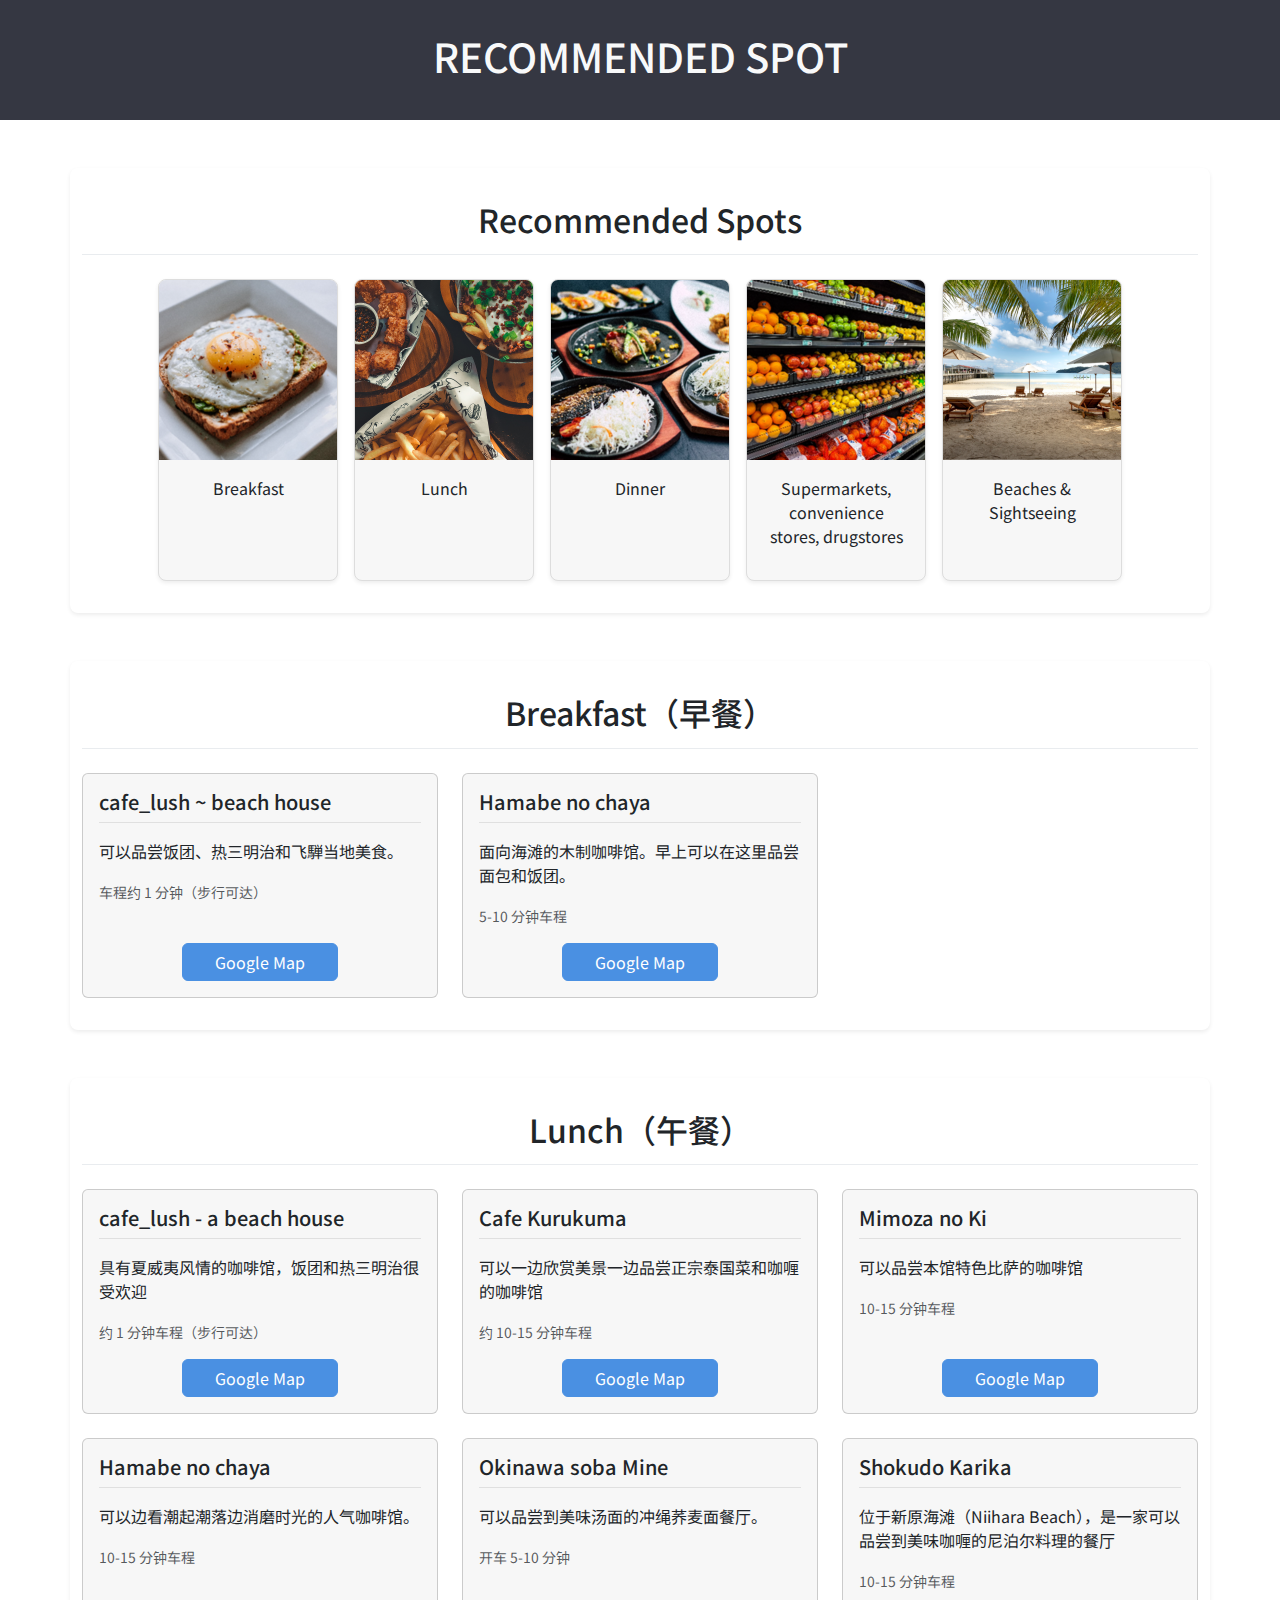
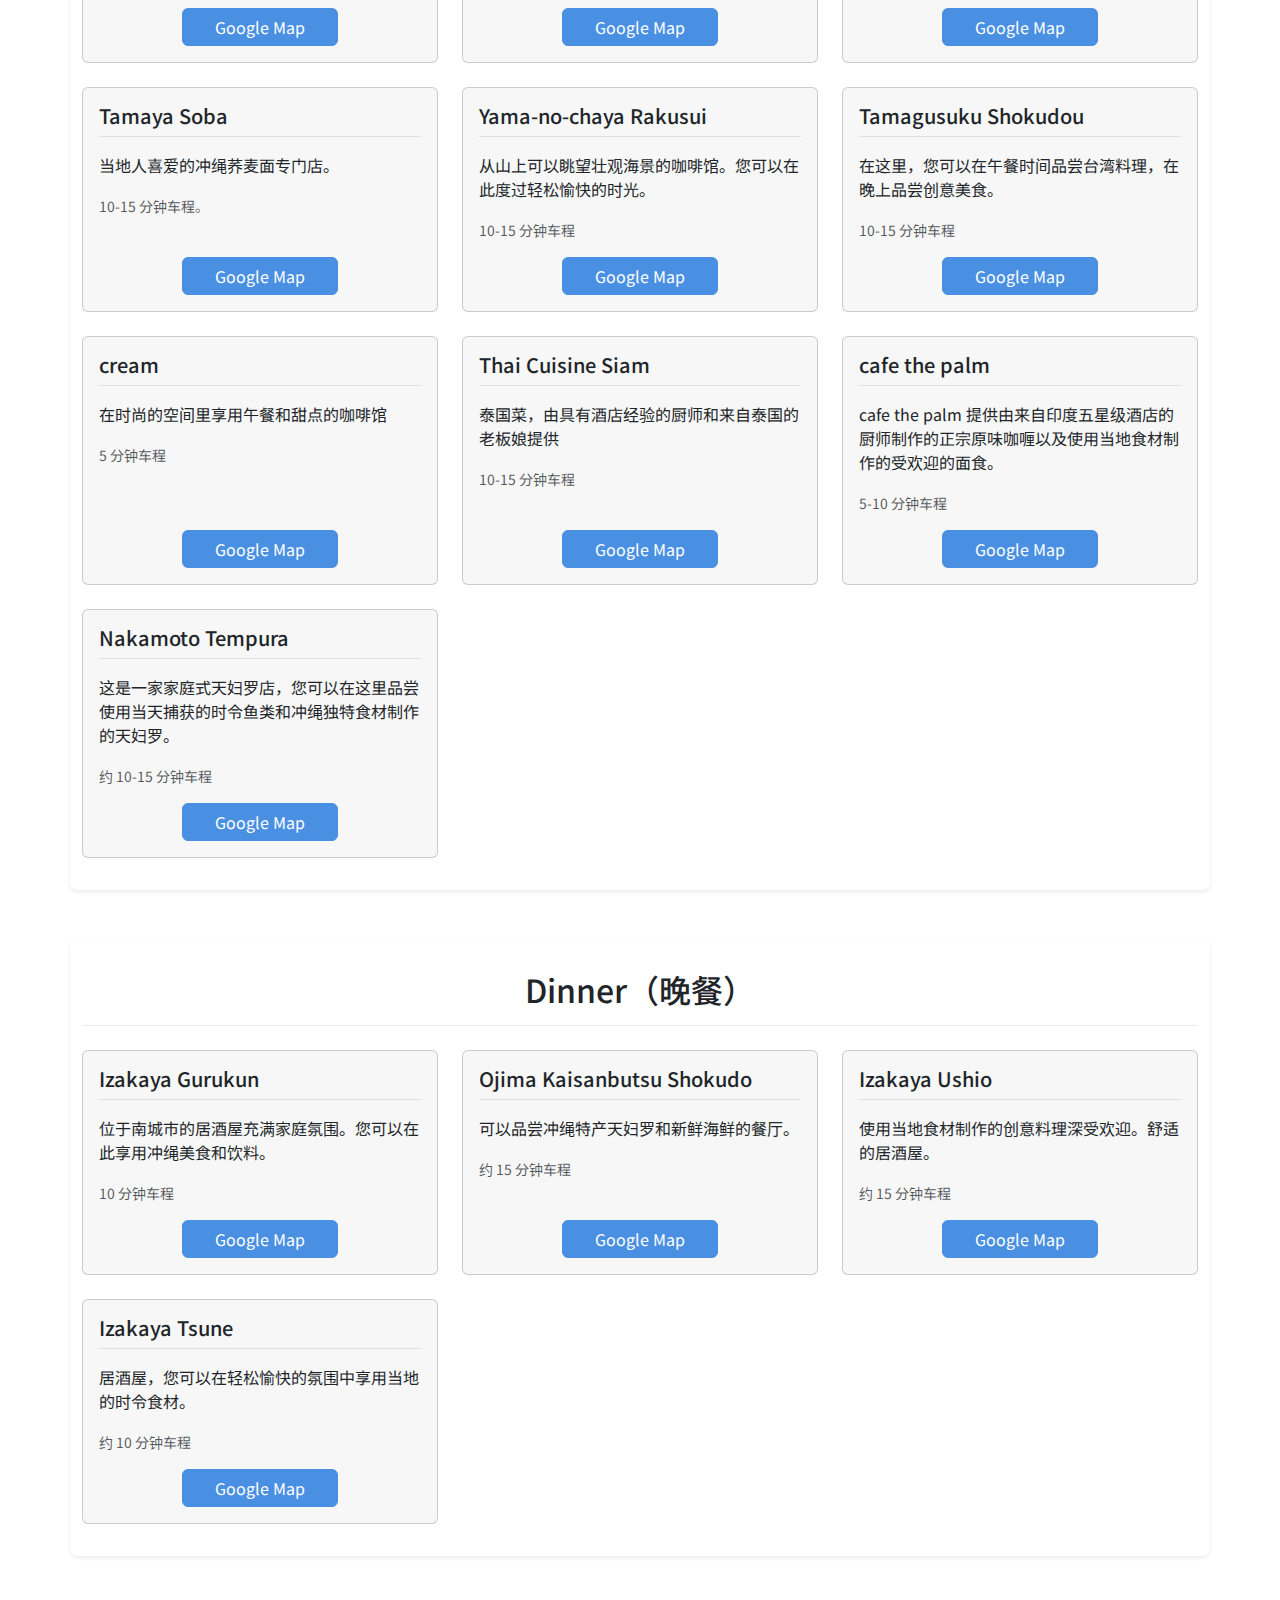
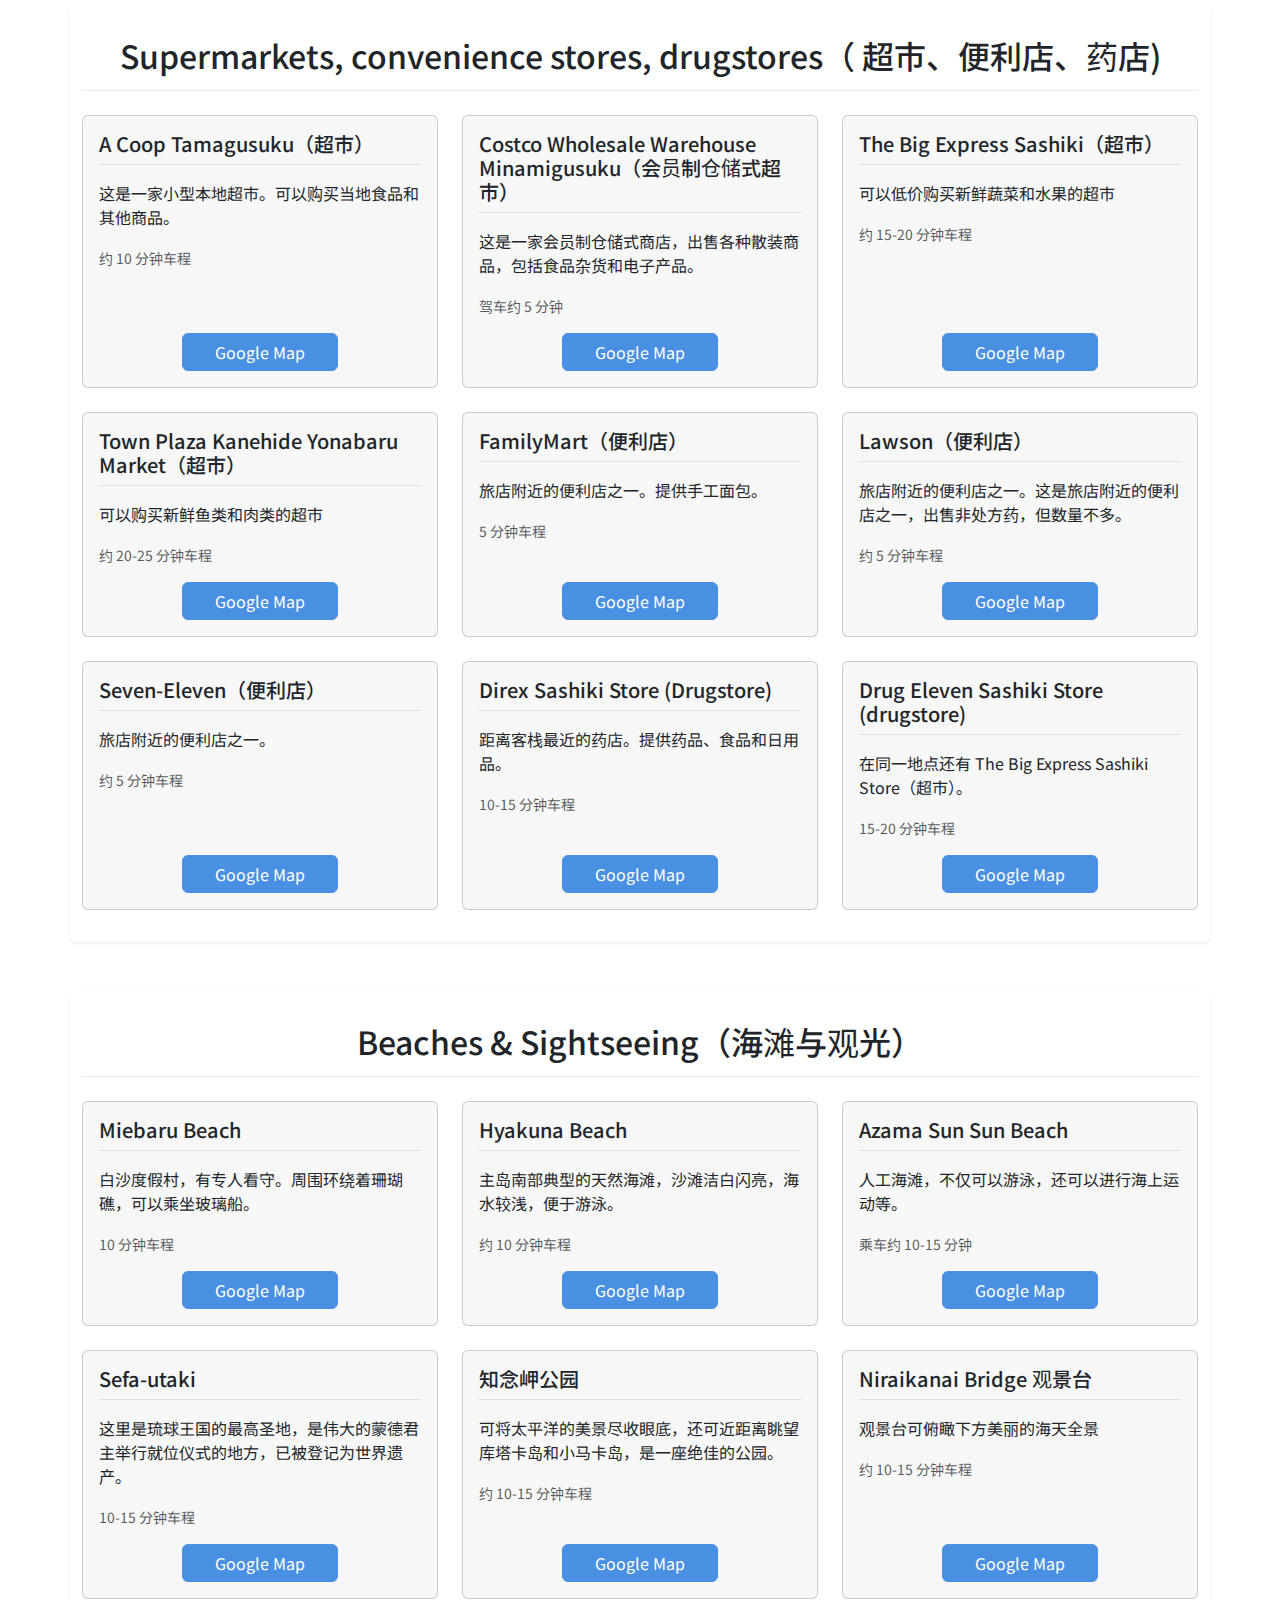
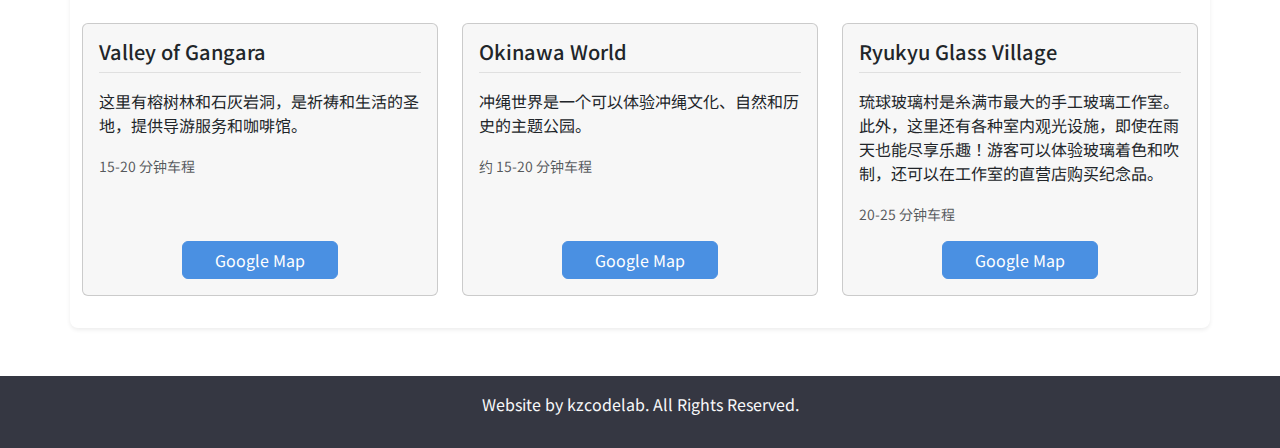
<file: Chinese Version/index.html>
<!DOCTYPE html>
<html lang="zh-CN">
<head>
    <meta charset="UTF-8">
    <meta name="viewport" content="width=device-width, initial-scale=1.0">
    <title>Vila Yamazato - Recommended Spots.Chinese Version</title>
    <link href="https://cdn.jsdelivr.net/npm/bootstrap@5.3.0/dist/css/bootstrap.min.css" rel="stylesheet">
    <link rel="stylesheet" href="css/style.css">
    <link rel="preconnect" href="https://fonts.googleapis.com">
    <link rel="preconnect" href="https://fonts.gstatic.com" crossorigin>
    <link href="https://fonts.googleapis.com/css2?family=Noto+Sans+JP:wght@400;700&display=swap" rel="stylesheet">
</head>
<body>
    <header class="banner text-center">
        <h1>RECOMMENDED SPOT</h1>
    </header>

    <main>
        <section id="spots" class="container my-5">
            <h2 class="text-center mb-4">Recommended Spots</h2>
            <div class="item-list d-flex flex-wrap justify-content-center gap-3">
                <div class="category-card">
                    <a href="#breakfast">
                        <img src="images/朝食.png" alt="Breakfast">
                        <div class="card-content">
                            <p>Breakfast</p>
                        </div>
                    </a>
                </div>
                <div class="category-card">
                    <a href="#lunch">
                        <img src="images/ランチ.png" alt="Lunch">
                        <div class="card-content">
                            <p>Lunch</p>
                        </div>
                    </a>
                </div>
                <div class="category-card">
                    <a href="#dinner">
                        <img src="images/ディナー.png" alt="Dinner">
                        <div class="card-content">
                            <p>Dinner</p>
                        </div>
                    </a>
                </div>
                <div class="category-card">
                    <a href="#shops">
                        <img src="images/スーパー.png" alt="Supermarkets, convenience stores, drugstores">
                        <div class="card-content">
                            <p>Supermarkets, convenience stores, drugstores</p>
                        </div>
                    </a>
                </div>
                <div class="category-card">
                    <a href="#sightseeing">
                        <img src="images/ビーチ・観光.png" alt="Beaches & Sightseeing">
                        <div class="card-content">
                            <p>Beaches & Sightseeing</p>
                        </div>
                    </a>
                </div>
            </div>
        </section>

        <section id="breakfast" class="container my-5">
            <h2 class="text-center mb-4">Breakfast（早餐）</h2>
            <div class="row row-cols-1 row-cols-md-3 g-4">
                <div class="col">
                    <div class="card h-100">
                        <div class="card-body">
                            <h5 class="card-title">cafe_lush ~ beach house</h5>
                            <p class="card-text">可以品尝饭团、热三明治和飞騨当地美食。</p>
                            <p class="card-text"><small class="text-muted">车程约 1 分钟（步行可达）</small></p>
                            <a href="https://www.google.com/maps/place/cafe_lush%E3%80%9C%E6%B5%B7%E3%81%AE%E5%AE%B6%E3%80%9C%F0%9F%8C%B4%E6%B2%96%E7%B8%84%E5%8D%97%E5%9F%8E%E5%B8%82%E5%BA%97/@26.1577302,127.8061522,887m/data=!3m2!1e3!4b1!4m6!3m5!1s0x34e56f13fc82727b:0x9670974c09af8abd!8m2!3d26.1577302!4d127.8061522!16s%2Fg%2F11vr1zrhy8?hl=ja&entry=ttu&g_ep=EgoyMDI1MDczMC4wIKXMDSoASAFQAw%3D%3D" class="btn btn-primary" target="_blank">Google Map</a>
                        </div>
                    </div>
                </div>
                <div class="col">
                    <div class="card h-100">
                        <div class="card-body">
                            <h5 class="card-title">Hamabe no chaya</h5>
                            <p class="card-text">面向海滩的木制咖啡馆。早上可以在这里品尝面包和饭团。</p>
                            <p class="card-text"><small class="text-muted">5-10 分钟车程</small></p>
                            <a href="https://www.google.com/maps/place/%E6%B5%9C%E8%BE%BA%E3%81%AE%E8%8C%B6%E5%B1%8B/@26.1335308,127.7846459,887m/data=!3m2!1e3!4b1!4m6!3m5!1s0x34e56fc8f9810001:0xc15da1af306772af!8m2!3d26.1335308!4d127.7846459!16s%2Fg%2F1tm_zzvp?hl=ja&entry=ttu&g_ep=EgoyMDI1MDczMC4wIKXMDSoASAFQAw%3D%3D" class="btn btn-primary" target="_blank">Google Map</a>
                        </div>
                    </div>
                </div>
            </div>
        </section>

        <section id="lunch" class="container my-5">
            <h2 class="text-center mb-4">Lunch（午餐）</h2>
            <div class="row row-cols-1 row-cols-md-3 g-4">
                <div class="col">
                    <div class="card h-100">
                        <div class="card-body">
                            <h5 class="card-title">cafe_lush - a beach house</h5>
                            <p class="card-text">具有夏威夷风情的咖啡馆，饭团和热三明治很受欢迎</p>
                            <p class="card-text"><small class="text-muted">约 1 分钟车程（步行可达）</small></p>
                            <a href="https://www.google.com/maps/place/cafe_lush%E3%80%9C%E6%B5%B7%E3%81%AE%E5%AE%B6%E3%80%9C%F0%9F%8C%B4%E6%B2%96%E7%B8%84%E5%8D%97%E5%9F%8E%E5%B8%82%E5%BA%97/data=!4m2!3m1!1s0x0:0x9670974c09af8abd?sa=X&ved=1t:2428&hl=ja&ictx=111" class="btn btn-primary" target="_blank">Google Map</a>
                        </div>
                    </div>
                </div>
                <div class="col">
                    <div class="card h-100">
                        <div class="card-body">
                            <h5 class="card-title">Cafe Kurukuma</h5>
                            <p class="card-text">可以一边欣赏美景一边品尝正宗泰国菜和咖喱的咖啡馆</p>
                            <p class="card-text"><small class="text-muted">约 10-15 分钟车程</small></p>
                            <a href="https://www.google.com/maps/place/%E3%82%AB%E3%83%95%E3%82%A7%E3%81%8F%E3%82%8B%E3%81%8F%E3%81%BE/data=!4m2!3m1!1s0x34e571decec821af:0x65f912b05b88d66e?sa=X&ved=1t:242&hl=ja&ictx=111" class="btn btn-primary" target="_blank">Google Map</a>
                        </div>
                    </div>
                </div>
                <div class="col">
                    <div class="card h-100">
                        <div class="card-body">
                            <h5 class="card-title">Mimoza no Ki</h5>
                            <p class="card-text">可以品尝本馆特色比萨的咖啡馆</p>
                            <p class="card-text"><small class="text-muted">10-15 分钟车程</small></p>
                            <a href="https://www.google.com/maps/place/%E3%83%94%E3%82%B6+%E5%96%AB%E8%8C%B6+%E3%83%9F%E3%83%A2%E3%82%B6%E3%81%AE%E6%9C%A8/@26.1716393,127.7637634,1773m/data=!3m1!1e3!4m6!3m5!1s0x34e56ef7b988c159:0x70b8e118ec5d2e3b!8m2!3d26.1718426!4d127.7657483!16s%2Fg%2F11c1n31s64?entry=ttu&g_ep=EgoyMDI1MDczMC4wIKXMDSoASAFQAw%3D%3D" class="btn btn-primary" target="_blank">Google Map</a>
                        </div>
                    </div>
                </div>
                <div class="col">
                    <div class="card h-100">
                        <div class="card-body">
                            <h5 class="card-title">Hamabe no chaya</h5>
                            <p class="card-text">可以边看潮起潮落边消磨时光的人气咖啡馆。</p>
                            <p class="card-text"><small class="text-muted">10-15 分钟车程</small></p>
                            <a href="https://www.google.com/maps/place/%E6%B5%9C%E8%BE%BA%E3%81%AE%E8%8C%B6%E5%B1%8B/data=!4m2!3m1!1s0x0:0xc15da1af306772af?sa=X&ved=1t:2428&hl=ja&ictx=111" class="btn btn-primary" target="_blank">Google Map</a>
                        </div>
                    </div>
                </div>
                <div class="col">
                    <div class="card h-100">
                        <div class="card-body">
                            <h5 class="card-title">Okinawa soba Mine</h5>
                            <p class="card-text">可以品尝到美味汤面的冲绳荞麦面餐厅。</p>
                            <p class="card-text"><small class="text-muted">开车 5-10 分钟</small></p>
                            <a href="https://www.google.com/maps/place/%E6%B2%96%E7%B8%84%E3%81%9D%E3%81%B0+%E5%B3%B0/data=!4m2!3m1!1s0x0:0x617d4bf3f7d3223d?sa=X&ved=1t:2428&hl=ja&ictx=111" class="btn btn-primary" target="_blank">Google Map</a>
                        </div>
                    </div>
                </div>
                <div class="col">
                    <div class="card h-100">
                        <div class="card-body">
                            <h5 class="card-title">Shokudo Karika</h5>
                            <p class="card-text">位于新原海滩（Niihara Beach），是一家可以品尝到美味咖喱的尼泊尔料理的餐厅</p>
                            <p class="card-text"><small class="text-muted">10-15 分钟车程</small></p>
                            <a href="https://www.google.com/maps/place/%E9%A3%9F%E5%A0%82%E3%81%8B%E3%82%8A%E3%81%8B/data=!4m2!3m1!1s0x34e56feaa4040209:0x83f4098675528479?sa=X&ved=1t:242&hl=ja&ictx=111" class="btn btn-primary" target="_blank">Google Map</a>
                        </div>
                    </div>
                </div>
                <div class="col">
                    <div class="card h-100">
                        <div class="card-body">
                            <h5 class="card-title">Tamaya Soba</h5>
                            <p class="card-text">当地人喜爱的冲绳荞麦面专门店。</p>
                            <p class="card-text"><small class="text-muted">10-15 分钟车程。</small></p>
                            <a href="https://www.google.com/maps/place/%E3%81%9D%E3%81%B0%E5%87%A6+%E7%8E%89%E5%AE%B6%E3%81%9D%E3%81%B0/@26.1908361,127.7450694,886m/data=!3m2!1e3!4b1!4m6!3m5!1s0x34e56e961c3459c7:0x63730577267adf16!8m2!3d26.1908361!4d127.7450694!16s%2Fg%2F1tgd94ps?hl=ja&entry=ttu&g_ep=EgoyMDI1MDczMC4wIKXMDSoASAFQAw%3D%3D" class="btn btn-primary" target="_blank">Google Map</a>
                        </div>
                    </div>
                </div>
                <div class="col">
                    <div class="card h-100">
                        <div class="card-body">
                            <h5 class="card-title">Yama-no-chaya Rakusui</h5>
                            <p class="card-text">从山上可以眺望壮观海景的咖啡馆。您可以在此度过轻松愉快的时光。</p>
                            <p class="card-text"><small class="text-muted">10-15 分钟车程</small></p>
                            <a href="https://www.google.com/maps/place/%E5%B1%B1%E3%81%AE%E8%8C%B6%E5%B1%8B%E3%83%BB%E6%A5%BD%E6%B0%B4/data=!4m2!3m1!1s0x0:0x87befc6e09a2447a?sa=X&ved=1t:2428&hl=ja&ictx=111" class="btn btn-primary" target="_blank">Google Map</a>
                        </div>
                    </div>
                </div>
                <div class="col">
                    <div class="card h-100">
                        <div class="card-body">
                            <h5 class="card-title">Tamagusuku Shokudou</h5>
                            <p class="card-text">在这里，您可以在午餐时间品尝台湾料理，在晚上品尝创意美食。</p>
                            <p class="card-text"><small class="text-muted">10-15 分钟车程</small></p>
                            <a href="https://www.google.com/maps/place/%E7%8E%89%E5%9F%8E%E9%A3%9F%E5%A0%82/@26.1369275,127.7825211,887m/data=!3m2!1e3!4b1!4m6!3m5!1s0x34e56f5361a2cc4b:0xff6a1f5290994b3e!8m2!3d26.1369275!4d127.7825211!16s%2Fg%2F11jnvwfmj0?hl=ja&entry=ttu&g_ep=EgoyMDI1MDczMC4wIKXMDSoASAFQAw%3D%3D" class="btn btn-primary" target="_blank">Google Map</a>
                        </div>
                    </div>
                </div>
                <div class="col">
                    <div class="card h-100">
                        <div class="card-body">
                            <h5 class="card-title">cream</h5>
                            <p class="card-text">在时尚的空间里享用午餐和甜点的咖啡馆</p>
                            <p class="card-text"><small class="text-muted">5 分钟车程</small></p>
                            <a href="https://www.google.com/maps/place/cream/@26.1602909,127.793766,887m/data=!3m2!1e3!4b1!4m6!3m5!1s0x34e56f001ca3d1f5:0x73890cb381429250!8m2!3d26.1602909!4d127.793766!16s%2Fg%2F11vm8n4hy0?hl=ja&entry=ttu&g_ep=EgoyMDI1MDczMC4wIKXMDSoASAFQAw%3D%3D" class="btn btn-primary" target="_blank">Google Map</a>
                        </div>
                    </div>
                </div>
                <div class="col">
                    <div class="card h-100">
                        <div class="card-body">
                            <h5 class="card-title">Thai Cuisine Siam</h5>
                            <p class="card-text">泰国菜，由具有酒店经验的厨师和来自泰国的老板娘提供</p>
                            <p class="card-text"><small class="text-muted">10-15 分钟车程</small></p>
                            <a href="https://www.google.com/maps/place/%E3%82%BF%E3%82%A4%E6%96%99%E7%90%86+%E3%82%B7%E3%83%A3%E3%83%A0/data=!4m2!3m1!1s0x34e56f2c5da68437:0x9dac395aa68b033a?sa=X&ved=1t:242&hl=ja&ictx=111" class="btn btn-primary" target="_blank">Google Map</a>
                        </div>
                    </div>
                </div>
                <div class="col">
                    <div class="card h-100">
                        <div class="card-body">
                            <h5 class="card-title">cafe the palm</h5>
                            <p class="card-text">cafe the palm 提供由来自印度五星级酒店的厨师制作的正宗原味咖喱以及使用当地食材制作的受欢迎的面食。</p>
                            <p class="card-text"><small class="text-muted">5-10 分钟车程</small></p>
                            <a href="https://www.google.com/maps/place/cafe+the+palm/@26.1467001,127.7923808,887m/data=!3m2!1e3!4b1!4m6!3m5!1s0x34e56f3b8d5a08d1:0xa38bab882e7f6f76!8m2!3d26.1467001!4d127.7923808!16s%2Fg%2F11kq85n6x_?hl=ja&entry=ttu&g_ep=EgoyMDI1MDczMC4wIKXMDSoASAFQAw%3D%3D" class="btn btn-primary" target="_blank">Google Map</a>
                        </div>
                    </div>
                </div>
                <div class="col">
                    <div class="card h-100">
                        <div class="card-body">
                            <h5 class="card-title">Nakamoto Tempura</h5>
                            <p class="card-text">这是一家家庭式天妇罗店，您可以在这里品尝使用当天捕获的时令鱼类和冲绳独特食材制作的天妇罗。</p>
                            <p class="card-text"><small class="text-muted">约 10-15 分钟车程</small></p>
                            <a href="https://www.google.com/maps/place/%E4%B8%AD%E6%9C%AC%E9%AE%AE%E9%AD%9A%E3%81%A6%E3%82%93%E3%81%B7%E3%82%89%E5%BA%97/@26.1315502,127.7721275,887m/data=!3m2!1e3!4b1!4m6!3m5!1s0x34e56f9b7879e053:0xad7d984fd4cbb4fb!8m2!3d26.1315502!4d127.7721275!16s%2Fg%2F1th5xk6l?hl=ja&entry=ttu&g_ep=EgoyMDI1MDczMC4wIKXMDSoASAFQAw%3D%3D" class="btn btn-primary" target="_blank">Google Map</a>
                        </div>
                    </div>
                </div>
            </div>
        </section>

        <section id="dinner" class="container my-5">
            <h2 class="text-center mb-4">Dinner（晚餐）</h2>
            <div class="row row-cols-1 row-cols-md-3 g-4">
                <div class="col">
                    <div class="card h-100">
                        <div class="card-body">
                            <h5 class="card-title">Izakaya Gurukun</h5>
                            <p class="card-text">位于南城市的居酒屋充满家庭氛围。您可以在此享用冲绳美食和饮料。</p>
                            <p class="card-text"><small class="text-muted">10 分钟车程</small></p>
                            <a href="https://www.google.com/maps/place/%E5%B1%85%E9%85%92%E5%B1%8B%E3%81%90%E3%82%8B%E3%81%8F%E3%82%93/@26.1623113,127.7933302,887m/data=!3m2!1e3!4b1!4m6!3m5!1s0x34e56e30ae5a2cfb:0x5c48678fbf2a4edd!8m2!3d26.1623113!4d127.7933302!16s%2Fg%2F12qf6fy1v?hl=ja&entry=ttu&g_ep=EgoyMDI1MDczMC4wIKXMDSoASAFQAw%3D%3D" class="btn btn-primary" target="_blank">Google Map</a>
                        </div>
                    </div>
                </div>
                <div class="col">
                    <div class="card h-100">
                        <div class="card-body">
                            <h5 class="card-title">Ojima Kaisanbutsu Shokudo</h5>
                            <p class="card-text">可以品尝冲绳特产天妇罗和新鲜海鲜的餐厅。</p>
                            <p class="card-text"><small class="text-muted">约 15 分钟车程</small></p>
                            <a href="https://www.google.com/maps/place/%E5%A5%A5%E6%AD%A6%E5%B3%B6%E6%B5%B7%E7%94%A3%E7%89%A9%E9%A3%9F%E5%A0%82/@26.1315969,127.7737821,887m/data=!3m2!1e3!4b1!4m6!3m5!1s0x34fa9b9e97fe8659:0x8d6658489261682e!8m2!3d26.1315969!4d127.7737821!16s%2Fg%2F1wj_3t6h?hl=ja&entry=ttu&g_ep=EgoyMDI1MDczMC4wIKXMDSoASAFQAw%3D%3D" class="btn btn-primary" target="_blank">Google Map</a>
                        </div>
                    </div>
                </div>
                <div class="col">
                    <div class="card h-100">
                        <div class="card-body">
                            <h5 class="card-title">Izakaya Ushio</h5>
                            <p class="card-text">使用当地食材制作的创意料理深受欢迎。舒适的居酒屋。</p>
                            <p class="card-text"><small class="text-muted">约 15 分钟车程</small></p>
                            <a href="https://www.google.com/maps/place/%E3%81%86%E3%81%97%E3%81%8A/@26.182746,127.777049,886m/data=!3m2!1e3!4b1!4m6!3m5!1s0x34e56e68aacea05d:0x358456cef04fa0a0!8m2!3d26.182746!4d127.777049!16s%2Fg%2F1tf6378n?hl=ja&entry=ttu&g_ep=EgoyMDI1MDczMC4wIKXMDSoASAFQAw%3D%3D" class="btn btn-primary" target="_blank">Google Map</a>
                        </div>
                    </div>
                </div>
                <div class="col">
                    <div class="card h-100">
                        <div class="card-body">
                            <h5 class="card-title">Izakaya Tsune</h5>
                            <p class="card-text">居酒屋，您可以在轻松愉快的氛围中享用当地的时令食材。</p>
                            <p class="card-text"><small class="text-muted">约 10 分钟车程</small></p>
                            <a href="https://www.google.com/maps/place/%E5%89%B2%E7%83%B9%E5%B8%B8/data=!4m2!3m1!1s0x0:0xfaf79a6edade5f2e?sa=X&ved=1t:2428&hl=ja&ictx=111" class="btn btn-primary" target="_blank">Google Map</a>
                        </div>
                    </div>
                </div>
            </div>
        </section>

        <section id="shops" class="container my-5">
            <h2 class="text-center mb-4">Supermarkets, convenience stores, drugstores（ 超市、便利店、药店)</h2>
            <div class="row row-cols-1 row-cols-md-3 g-4">
                <div class="col">
                    <div class="card h-100">
                        <div class="card-body">
                            <h5 class="card-title">A Coop Tamagusuku（超市）</h5>
                            <p class="card-text">这是一家小型本地超市。可以购买当地食品和其他商品。</p>
                            <p class="card-text"><small class="text-muted">约 10 分钟车程</small></p>
                            <a href="https://www.google.com/maps/place/A%E3%82%B3%E3%83%BC%E3%83%97+%E7%8E%89%E5%9F%8E%E5%BA%97/@26.1405054,127.767467,887m/data=!3m2!1e3!4b1!4m6!3m5!1s0x34e56fa021ee18cf:0x6d8509fb3a64a8e!8m2!3d26.1405054!4d127.767467!16s%2Fg%2F1vlqmzr5?hl=ja&entry=ttu&g_ep=EgoyMDI1MDczMC4wIKXMDSoASAFQAw%3D%3D" class="btn btn-primary" target="_blank">Google Map</a>
                        </div>
                    </div>
                </div>
                <div class="col">
                    <div class="card h-100">
                        <div class="card-body">
                            <h5 class="card-title">Costco Wholesale Warehouse Minamigusuku（会员制仓储式超市）</h5>
                            <p class="card-text">这是一家会员制仓储式商店，出售各种散装商品，包括食品杂货和电子产品。</p>
                            <p class="card-text"><small class="text-muted">驾车约 5 分钟</small></p>
                            <a href="https://www.google.com/maps/place/%E3%82%B3%E3%82%B9%E3%83%88%E3%82%B3%E3%83%9B%E3%83%BC%E3%83%AB%E3%82%BB%E3%83%BC%E3%83%AB%E5%8D%97%E5%9F%8E%E5%80%89%E5%BA%AB%E5%BA%97/@26.1552838,127.7866429,887m/data=!3m2!1e3!4b1!4m6!3m5!1s0x34e56f002d5171dd:0x6f86b1ebb56a155c!8m2!3d26.1552838!4d127.7866429!16s%2Fg%2F11w81p1s95?hl=ja&entry=ttu&g_ep=EgoyMDI1MDczMC4wIKXMDSoASAFQAw%3D%3D" class="btn btn-primary" target="_blank">Google Map</a>
                        </div>
                    </div>
                </div>
                <div class="col">
                    <div class="card h-100">
                        <div class="card-body">
                            <h5 class="card-title">The Big Express Sashiki（超市）</h5>
                            <p class="card-text">可以低价购买新鲜蔬菜和水果的超市</p>
                            <p class="card-text"><small class="text-muted">约 15-20 分钟车程</small></p>
                            <a href="https://www.google.com/maps/place/%E3%82%B6%E3%83%BB%E3%83%93%E3%83%83%E3%82%B0%E3%82%A8%E3%82%AF%E3%82%B9%E3%83%97%E3%83%AC%E3%82%B9%E4%BD%90%E6%95%B7%E5%BA%97/@26.1870178,127.7745922,886m/data=!3m2!1e3!4b1!4m6!3m5!1s0x34e56e651bcdd493:0x360dfcb1358d933a!8m2!3d26.1870178!4d127.7745922!16s%2Fg%2F1tjmbdvw?hl=ja&entry=ttu&g_ep=EgoyMDI1MDczMC4wIKXMDSoASAFQAw%3D%3D" class="btn btn-primary" target="_blank">Google Map</a>
                        </div>
                    </div>
                </div>
                <div class="col">
                    <div class="card h-100">
                        <div class="card-body">
                            <h5 class="card-title">Town Plaza Kanehide Yonabaru Market（超市）</h5>
                            <p class="card-text">可以购买新鲜鱼类和肉类的超市</p>
                            <p class="card-text"><small class="text-muted">约 20-25 分钟车程</small></p>
                            <a href="https://www.google.com/maps/place/%E3%82%BF%E3%82%A6%E3%83%B3%E3%83%97%E3%83%A9%E3%82%B6%E3%81%8B%E3%81%AD%E3%81%B2%E3%81%A7+%E3%82%88%E3%81%AA%E3%81%B0%E3%82%8B%E5%B8%82%E5%A0%B4/data=!4m2!3m1!1s0x0:0xf14410227d6e82ac?sa=X&ved=1t:2428&hl=ja&ictx=111" class="btn btn-primary" target="_blank">Google Map</a>
                        </div>
                    </div>
                </div>
                <div class="col">
                    <div class="card h-100">
                        <div class="card-body">
                            <h5 class="card-title">FamilyMart（便利店）</h5>
                            <p class="card-text">旅店附近的便利店之一。提供手工面包。</p>
                            <p class="card-text"><small class="text-muted">5 分钟车程</small></p>
                            <a href="https://www.google.com/maps/place/%E3%83%95%E3%82%A1%E3%83%9F%E3%83%AA%E3%83%BC%E3%83%9E%E3%83%BC%E3%83%88+%E5%8D%97%E5%9F%8E%E8%A6%AA%E6%85%B6%E5%8E%9F%E5%BA%97/@26.1550297,127.7815478,887m/data=!3m2!1e3!4b1!4m6!3m5!1s0x34e56fb368132681:0x5040b67f50b4ad59!8m2!3d26.1550297!4d127.7815478!16s%2Fg%2F11gdlvvhrj?hl=ja&entry=ttu&g_ep=EgoyMDI1MDczMC4wIKXMDSoASAFQAw%3D%3D" class="btn btn-primary" target="_blank">Google Map</a>
                        </div>
                    </div>
                </div>
                <div class="col">
                    <div class="card h-100">
                        <div class="card-body">
                            <h5 class="card-title">Lawson（便利店）</h5>
                            <p class="card-text">旅店附近的便利店之一。这是旅店附近的便利店之一，出售非处方药，但数量不多。</p>
                            <p class="card-text"><small class="text-muted">约 5 分钟车程</small></p>
                            <a href="https://www.google.com/maps/place/%E3%83%AD%E3%83%BC%E3%82%BD%E3%83%B3+%E7%8E%89%E5%9F%8E%E8%A6%AA%E6%85%B6%E5%8E%9F%E5%BA%97/data=!4m2!3m1!1s0x0:0xdb5dcdd4068174cb?sa=X&ved=1t:2428&hl=ja&ictx=111" class="btn btn-primary" target="_blank">Google Map</a>
                        </div>
                    </div>
                </div>
                <div class="col">
                    <div class="card h-100">
                        <div class="card-body">
                            <h5 class="card-title">Seven-Eleven（便利店）</h5>
                            <p class="card-text">旅店附近的便利店之一。</p>
                            <p class="card-text"><small class="text-muted">约 5 分钟车程</small></p>
                            <a href="https://www.google.com/maps/place/%E3%82%BB%E3%83%96%E3%83%B3-%E3%82%A4%E3%83%AC%E3%83%96%E3%83%B3+%E5%8D%97%E5%9F%8E%E7%8E%89%E5%9F%8E%E8%A6%AA%E6%85%B6%E5%8E%9F%E5%BA%97/@26.1543874,127.7838201,887m/data=!3m2!1e3!4b1!4m6!3m5!1s0x34e56f002de84171:0xae77512619c46354!8m2!3d26.1543874!4d127.7838201!16s%2Fg%2F11wttr6c0s?hl=ja&entry=ttu&g_ep=EgoyMDI1MDczMC4wIKXMDSoASAFQAw%3D%3D" class="btn btn-primary" target="_blank">Google Map</a>
                        </div>
                    </div>
                </div>
                <div class="col">
                    <div class="card h-100">
                        <div class="card-body">
                            <h5 class="card-title">Direx Sashiki Store (Drugstore)</h5>
                            <p class="card-text">距离客栈最近的药店。提供药品、食品和日用品。</p>
                            <p class="card-text"><small class="text-muted">10-15 分钟车程</small></p>
                            <a href="https://www.google.com/maps/place/%E3%83%80%E3%82%A4%E3%83%AC%E3%83%83%E3%82%AF%E3%82%B9+%E4%BD%90%E6%95%B7%E5%BA%97/@26.1761447,127.7734237,886m/data=!3m2!1e3!4b1!4m6!3m5!1s0x34e56f38e41ea129:0x7ffce90d9261896f!8m2!3d26.1761447!4d127.7734237!16s%2Fg%2F11kvfrb1fs?hl=ja&entry=ttu&g_ep=EgoyMDI1MDczMC4wIKXMDSoASAFQAw%3D%3D" class="btn btn-primary" target="_blank">Google Map</a>
                        </div>
                    </div>
                </div>
                <div class="col">
                    <div class="card h-100">
                        <div class="card-body">
                            <h5 class="card-title">Drug Eleven Sashiki Store (drugstore)</h5>
                            <p class="card-text">在同一地点还有 The Big Express Sashiki Store（超市）。</p>
                            <p class="card-text"><small class="text-muted">15-20 分钟车程</small></p>
                            <a href="https://www.google.com/maps/place/%E3%83%89%E3%83%A9%E3%83%83%E3%82%B0%E3%82%A4%E3%83%AC%E3%83%96%E3%83%B3+%E4%BD%90%E6%95%B7%E5%BA%97/@26.186561,127.774603,677m/data=!3m2!1e3!4b1!4m6!3m5!1s0x34e56e650479954f:0x71a8cd0837c0e543!8m2!3d26.186561!4d127.774603!16s%2Fg%2F1tnspp66?hl=ja&entry=ttu&g_ep=EgoyMDI1MDczMC4wIKXMDSoASAFQAw%3D%3D" class="btn btn-primary" target="_blank">Google Map</a>
                        </div>
                    </div>
                </div>
            </div>
        </section>

        <section id="sightseeing" class="container my-5">
            <h2 class="text-center mb-4">Beaches & Sightseeing（海滩与观光）</h2>
            <div class="row row-cols-1 row-cols-md-3 g-4">
                <div class="col">
                    <div class="card h-100">
                        <div class="card-body">
                            <h5 class="card-title">Miebaru Beach</h5>
                            <p class="card-text">白沙度假村，有专人看守。周围环绕着珊瑚礁，可以乘坐玻璃船。</p>
                            <p class="card-text"><small class="text-muted">10 分钟车程</small></p>
                            <a href="https://www.google.com/maps/place/%E3%81%BF%E3%83%BC%E3%81%B0%E3%82%8B%E3%83%93%E3%83%BC%E3%83%81/@26.1344994,127.7913368,887m/data=!3m2!1e3!4b1!4m6!3m5!1s0x34e56fea9d677055:0x5891bc0237303074!8m2!3d26.1344994!4d127.7913368!16s%2Fg%2F1tjcm6f9?hl=ja&entry=ttu&g_ep=EgoyMDI1MDczMC4wIKXMDSoASAFQAw%3D%3D" class="btn btn-primary" target="_blank">Google Map</a>
                        </div>
                    </div>
                </div>
                <div class="col">
                    <div class="card h-100">
                        <div class="card-body">
                            <h5 class="card-title">Hyakuna Beach</h5>
                            <p class="card-text">主岛南部典型的天然海滩，沙滩洁白闪亮，海水较浅，便于游泳。</p>
                            <p class="card-text"><small class="text-muted">约 10 分钟车程</small></p>
                            <a href="https://www.google.com/maps/place/%E7%99%BE%E5%90%8D%E3%83%93%E3%83%BC%E3%83%81/@26.1375606,127.7744629,7094m/data=!3m2!1e3!4b1!4m6!3m5!1s0x34e56fc4e2af2d67:0x3b5faaacf45ec7c1!8m2!3d26.1375625!4d127.7950625!16s%2Fg%2F1tfcq_07?hl=ja&entry=ttu&g_ep=EgoyMDI1MDczMC4wIKXMDSoASAFQAw%3D%3D" class="btn btn-primary" target="_blank">Google Map</a>
                        </div>
                    </div>
                </div>
                <div class="col">
                    <div class="card h-100">
                        <div class="card-body">
                            <h5 class="card-title">Azama Sun Sun Beach</h5>
                            <p class="card-text">人工海滩，不仅可以游泳，还可以进行海上运动等。</p>
                            <p class="card-text"><small class="text-muted">乘车约 10-15 分钟</small></p>
                            <a href="https://maps.app.goo.gl/adSc37i1PeH8aQh78?g_st=ipc" class="btn btn-primary" target="_blank">Google Map</a>
                        </div>
                    </div>
                </div>
                <div class="col">
                    <div class="card h-100">
                        <div class="card-body">
                            <h5 class="card-title">Sefa-utaki</h5>
                            <p class="card-text">这里是琉球王国的最高圣地，是伟大的蒙德君主举行就位仪式的地方，已被登记为世界遗产。</p>
                            <p class="card-text"><small class="text-muted">10-15 分钟车程</small></p>
                            <a href="https://www.google.com/maps/place/%E6%96%8E%E5%A0%B4%E5%BE%A1%E5%B6%BD/@26.1720664,127.8264735,1773m/data=!3m2!1e3!4b1!4m6!3m5!1s0x34e571f2701161df:0x3954cd280c2c5319!8m2!3d26.1720664!4d127.8264735!16zL20vMGZwYnN3?hl=ja&entry=ttu&g_ep=EgoyMDI1MDczMC4wIKXMDSoASAFQAw%3D%3D" class="btn btn-primary" target="_blank">Google Map</a>
                        </div>
                    </div>
                </div>
                <div class="col">
                    <div class="card h-100">
                        <div class="card-body">
                            <h5 class="card-title">知念岬公园</h5>
                            <p class="card-text">可将太平洋的美景尽收眼底，还可近距离眺望库塔卡岛和小马卡岛，是一座绝佳的公园。</p>
                            <p class="card-text"><small class="text-muted">约 10-15 分钟车程</small></p>
                            <a href="https://www.google.com/maps/place/%E7%9F%A5%E5%BF%B5%E5%B2%AC%E5%85%AC%E5%9C%92/data=!4m2!3m1!1s0x34e571c075f81319:0x62ca88383fbffcd9?sa=X&ved=1t:155783&hl=ja&ictx=111" class="btn btn-primary" target="_blank">Google Map</a>
                        </div>
                    </div>
                </div>
                <div class="col">
                    <div class="card h-100">
                        <div class="card-body">
                            <h5 class="card-title">Niraikanai Bridge 观景台</h5>
                            <p class="card-text">观景台可俯瞰下方美丽的海天全景</p>
                            <p class="card-text"><small class="text-muted">约 10-15 分钟车程</small></p>
                            <a href="https://www.google.com/maps/place/%E3%83%8B%E3%83%A9%E3%82%A4%E3%82%AB%E3%83%8A%E3%82%A4%E6%A9%8B%E5%B1%95%E6%9C%9B%E5%8F%B0/data=!4m2!3m1!1s0x34e57100130ef06b:0x103361b89528851e?sa=X&ved=1t:155783&hl=ja&ictx=111" class="btn btn-primary" target="_blank">Google Map</a>
                        </div>
                    </div>
                </div>
                <div class="col">
                    <div class="card h-100">
                        <div class="card-body">
                            <h5 class="card-title">Valley of Gangara</h5>
                            <p class="card-text">这里有榕树林和石灰岩洞，是祈祷和生活的圣地，提供导游服务和咖啡馆。</p>
                            <p class="card-text"><small class="text-muted">15-20 分钟车程</small></p>
                            <a href="https://www.google.com/maps/place/%E3%82%AC%E3%83%B3%E3%82%AC%E3%83%A9%E3%83%BC%E3%81%AE%E8%B0%B7/data=!4m2!3m1!1s0x34e56f694e9fa999:0xad0c7c6998743d6?sa=X&ved=1t:155783&hl=ja&ictx=111" class="btn btn-primary" target="_blank">Google Map</a>
                        </div>
                    </div>
                </div>
                <div class="col">
                    <div class="card h-100">
                        <div class="card-body">
                            <h5 class="card-title">Okinawa World</h5>
                            <p class="card-text">冲绳世界是一个可以体验冲绳文化、自然和历史的主题公园。</p>
                            <p class="card-text"><small class="text-muted">约 15-20 分钟车程</small></p>
                            <a href="https://www.google.com/maps/place/%E3%81%8A%E3%81%8D%E3%81%AA%E3%82%8F%E3%83%AF%E3%83%BC%E3%83%AB%E3%83%89/data=!4m2!3m1!1s0x34e56f6969c6afcd:0xfed80b6e91aa9dcb?sa=X&ved=1t:155783&hl=ja&ictx=111" class="btn btn-primary" target="_blank">Google Map</a>
                        </div>
                    </div>
                </div>
                <div class="col">
                    <div class="card h-100">
                        <div class="card-body">
                            <h5 class="card-title">Ryukyu Glass Village</h5>
                            <p class="card-text">琉球玻璃村是糸满市最大的手工玻璃工作室。此外，这里还有各种室内观光设施，即使在雨天也能尽享乐趣！游客可以体验玻璃着色和吹制，还可以在工作室的直营店购买纪念品。</p>
                            <p class="card-text"><small class="text-muted">20-25 分钟车程</small></p>
                            <a href="https://www.google.com/maps/place/%E7%90%89%E7%90%83%E3%82%AC%E3%83%A9%E3%82%B9%E6%9D%91/@26.0976231,127.6771751,677m/data=!3m2!1e3!4b1!4m6!3m5!1s0x34e5671cb57203ab:0x8995a11e17cebe7c!8m2!3d26.0976231!4d127.6771751!16s%2Fg%2F1tfwb7h2?entry=ttu&g_ep=EgoyMDI1MDczMC4wIKXMDSoASAFQAw%3D%3D" class="btn btn-primary" target="_blank">Google Map</a>
                        </div>
                    </div>
                </div>
            </div>
        </section>
    </main>

    <footer class="footer">
        <p>Website by kzcodelab. All Rights Reserved.</p>
    </footer>

    <script src="https://cdn.jsdelivr.net/npm/bootstrap@5.3.0/dist/js/bootstrap.bundle.min.js"></script>
</body>
</html>
</file>
<file: Chinese Version/css/style.css>
body {
    font-family: 'Noto Sans JP', sans-serif;
}

.banner {
    background-color: #353742;
    color: #f8f9fa;
    padding: 2rem 0;
}

section {
    background-color: #FFFFFF;
    padding: 2rem;
    border-radius: 0.5rem;
    box-shadow: 0 0.125rem 0.25rem rgba(0, 0, 0, 0.075);
    margin-bottom: 2rem;
}

.item-list {
    display: flex;
    flex-wrap: wrap;
    gap: 1rem;
    justify-content: center;
}

.category-card {
    width: 180px;
    background-color: #f7f7f7;
    border: 1px solid #ddd;
    border-radius: 0.5rem;
    box-shadow: 0 0.125rem 0.25rem rgba(0, 0, 0, 0.075);
    overflow: hidden;
    transition: transform 0.3s ease, box-shadow 0.3s ease;
}

.category-card:hover {
    transform: translateY(-5px);
    box-shadow: 0 0.5rem 1rem rgba(0, 0, 0, 0.15);
}

.card {
    background-color: #f7f7f7;
    transition: transform 0.3s ease, box-shadow 0.3s ease;
    display: flex; /* Ensure card is a flex container */
    flex-direction: column; /* Stack items vertically */
}

.card:hover {
    transform: translateY(-5px);
    box-shadow: 0 0.5rem 1rem rgba(0, 0, 0, 0.15);
}

.card-body {
    display: flex; /* Make card body a flex container */
    flex-direction: column; /* Stack items vertically */
    flex-grow: 1; /* Allow body to grow and fill space */
}

.category-card a {
    text-decoration: none;
    color: inherit;
}

.category-card img {
    width: 100%;
    height: 180px;
    object-fit: cover;
}

.card-content {
    padding: 1rem;
    text-align: center;
}

.card-title {
    border-bottom: 1px solid #e0e0e0;
    padding-bottom: 0.5rem;
    margin-bottom: 1rem;
}

section h2 {
    border-bottom: 1px solid #e9ecef;
    padding-bottom: 1rem;
}

.footer {
    background-color: #353742;
    color: #f8f9fa;
    padding: 1rem 0;
    text-align: center;
}

/* Button Styles */
.btn-primary {
    background-color: #4A90E2; /* Subtle blue */
    border-color: #4A90E2;
}

.btn-primary:hover {
    background-color: #357ABD; /* Darker blue on hover */
    border-color: #2a6496;
}

.card .btn {
    width: fit-content; /* Adjust width to content */
    margin-top: auto; /* Pushes button to the bottom */
    align-self: center; /* Center horizontally */
    padding-left: 2rem; /* Add horizontal padding */
    padding-right: 2rem; /* Add horizontal padding */
}
</file>
